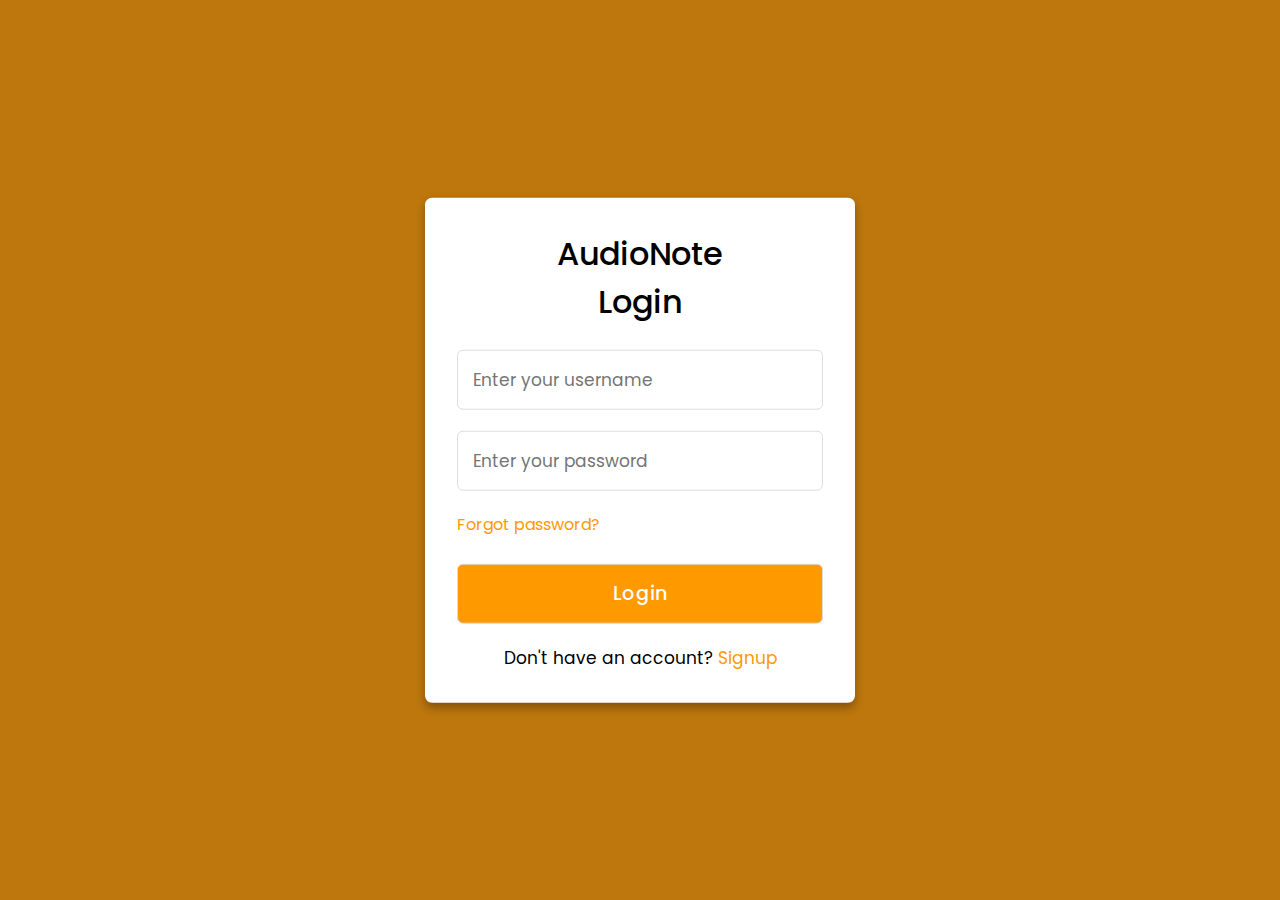
<file: index.html>
<!DOCTYPE html>
<html lang="en">
<head>
  <meta charset="UTF-8">
  <meta name="viewport" content="width=device-width, initial-scale=1.0">
  <meta http-equiv="X-UA-Compatible" content="ie=edge">
  <link rel="stylesheet" href="./css/login.css">
  <title>AudioNote</title>
</head>
<body>
  <div class="container">
    <input type="checkbox" id="check">
    <div class="login form">
      
      <header> AudioNote <br> Login</header>
      
      <form action="#">
        <input type="text" placeholder="Enter your username" id="usernameL">
        <input type="password" placeholder="Enter your password" id="passwordL">
        <a href="#">Forgot password?</a>
        <input type="button" class="button" value="Login" onclick="loginUser()">
      </form>
      <div class="signup">
        <span class="signup">Don't have an account?
         <label for="check">Signup</label>
        </span>
      </div>
    </div>
    <div class="registration form">
      <header> AudioNote <br> Signup</header>
      <form action="">
        <input type="text" placeholder="Enter your name" id="name">
        <input type="text" placeholder="Enter your email" id="email">
        <input type="text" placeholder="Enter your username" id="username">
        <input type="password" placeholder="Create a password" id="password">
        <input type="password" placeholder="Confirm your password" id="confirmPassword">
        <input type="button" class="button" value="Signup" onclick="registerUser()">
      </form>
      <div class="signup">
        <span class="signup">Already have an account?
         <label for="check">Login</label>
        </span>
      </div>
    </div>
  </div>
</body>
<script src="./js/login.js"></script>
</html>
</file>
<file: css/login.css>
/* Import Google font - Poppins */
@import url('https://fonts.googleapis.com/css2?family=Poppins:wght@200;300;400;500;600;700&display=swap');
*{
  margin: 0;
  padding: 0;
  box-sizing: border-box;
  font-family: 'Poppins', sans-serif;
}
body{
  min-height: 100vh;
  width: 100%;
  background: #bd770d;
}
.container{
  position: absolute;
  top: 50%;
  left: 50%;
  transform: translate(-50%,-50%);
  max-width: 430px;
  width: 100%;
  background: #fff;
  border-radius: 7px;
  box-shadow: 0 5px 10px rgba(0,0,0,0.3);
}
.container .registration{
  display: none;
}
#check:checked ~ .registration{
  display: block;
}
#check:checked ~ .login{
  display: none;
}
#check{
  display: none;
}
.container .form{
  padding: 2rem;
}
.form header{
  font-size: 2rem;
  font-weight: 500;
  text-align: center;
  margin-bottom: 1.5rem;
}
 .form input{
   height: 60px;
   width: 100%;
   padding: 0 15px;
   font-size: 17px;
   margin-bottom: 1.3rem;
   border: 1px solid #ddd;
   border-radius: 6px;
   outline: none;
 }
 .form input:focus{
   box-shadow: 0 1px 0 rgba(0,0,0,0.2);
 }
.form a{
  font-size: 16px;
  color: #FF9900;
  text-decoration: none;
}
.form a:hover{
  text-decoration: underline;
}
.form input.button{
  color: #fff;
  background: #FF9900;
  font-size: 1.2rem;
  font-weight: 500;
  letter-spacing: 1px;
  margin-top: 1.7rem;
  cursor: pointer;
  transition: 0.4s;
}
.form input.button:hover{
  background: #995c01;
}
.signup{
  font-size: 17px;
  text-align: center;
}
.signup label{
  color: #FF9900;
  cursor: pointer;
}
.signup label:hover{
  text-decoration: underline;
}
</file>
